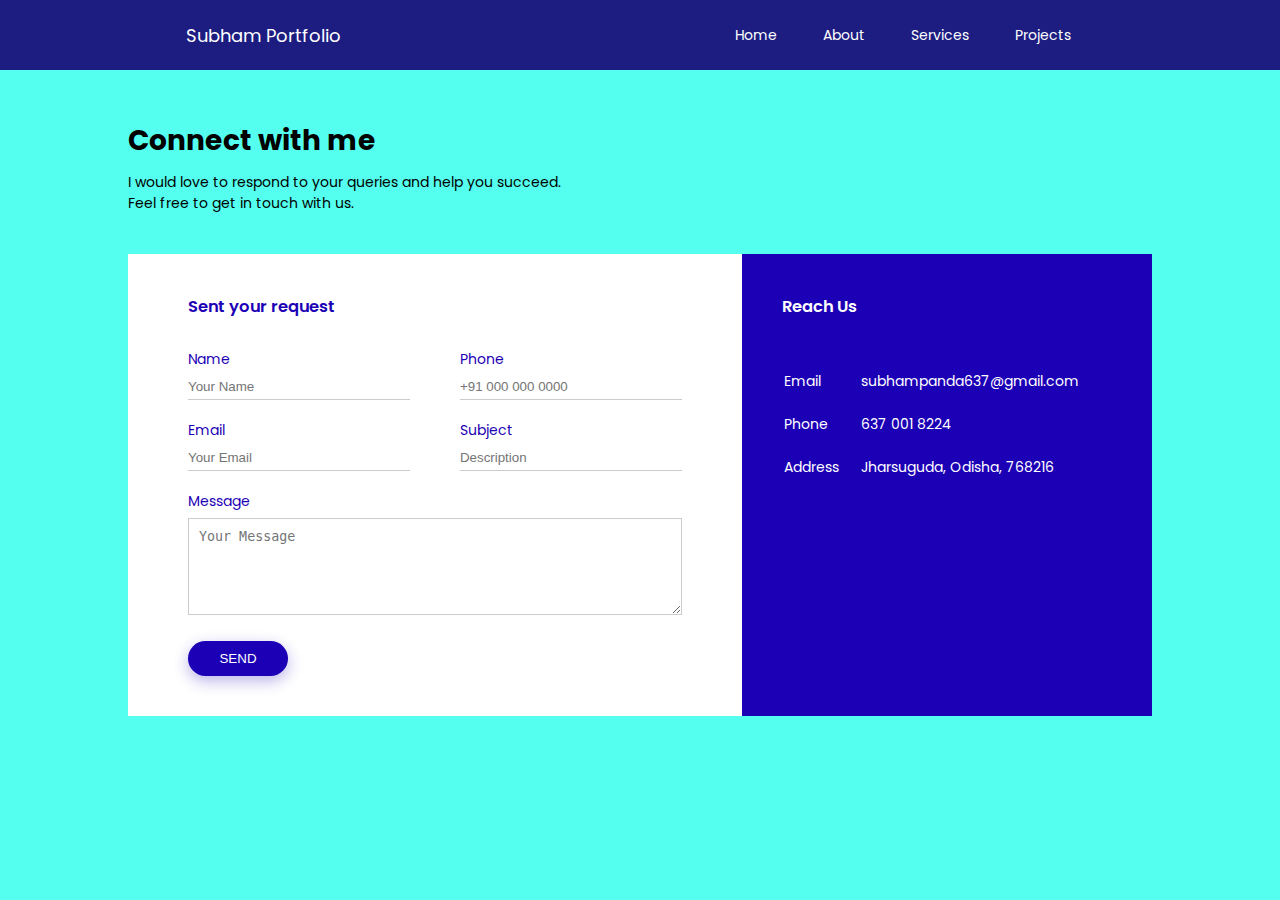
<file: contact.html>
<!DOCTYPE html>
<html lang="en">
<head>
    <meta charset="UTF-8">
    <title>Contact us</title>
    <link rel="stylesheet" href="contact.css">
    <link rel="preconnect" href="https://fonts.googleapis.com">
    <link rel="preconnect" href="https://fonts.gstatic.com" crossorigin>
    <link href="https://fonts.googleapis.com/css2?family=Poppins:wght@400;600;700&family=Roboto&display=swap"
        rel="stylesheet">
</head>
<body>
    <header>
        <nav>
            <div class="left">Subham Portfolio</div>
            <div class="right">
                <ul>
                    <li><a href="/">Home</a></li>
                    <li><a href="/">About</a></li>
                    <li><a href="/">Services</a></li>
                    <li><a href="/">Projects</a></li>
                </ul>
            </div>
        </nav>
    </header>

    <main></main>
    <div class="container">
        <h1>Connect with me</h1>
        <p>I would love to respond to your queries and help you succeed.<br> Feel free to get in touch with us.

        <div class="contact-box">
            <div class="contact-left">
                <h3>Sent your request</h3>
                <form>

                    <div class="input-row">
                        <div class="input-group">
                            <label>Name</label>
                            <input type="text" placeholder="Your Name">
                        </div>
                        <div class="input-group">
                            <label>Phone</label>
                            <input type="text" placeholder="+91 000 000 0000">
                        </div>
                    </div>

                    <div class="input-row">
                        <div class="input-group">
                            <label>Email</label>
                            <input type="email" placeholder="Your Email">
                        </div>
                        <div class="input-group">
                            <label>Subject</label>
                            <input type="text" placeholder="Description">
                        </div>
                    </div>

                    <label>Message</label>
                    <textarea rows="5" placeholder="Your Message"></textarea>

                    <button type="submit">SEND</button>

                </form>
            </div>
            <div class="contact-right">
                <h3>Reach Us</h3>

                <table>
                    <tr>
                        <td>Email</td>
                        <td>subhampanda637@gmail.com</td>
                    </tr>
                    <tr>
                        <td>Phone</td>
                        <td>637 001 8224</td>
                    </tr>
                    <tr>
                        <td>Address</td>
                        <td>Jharsuguda, Odisha, 768216</td>
                    </tr>
                </table>
            </div>
        </div>
        </p>
    </div>
</main>
</body>
</html>
</file>
<file: contact.css>
*{
    margin: 0;
    padding: 0;
}

body{
    background-color: #55ffef;
    font-size: 14px;
    font-family: 'Poppins', sans-serif;
}

nav {
    display: flex;
    justify-content: space-around;
    align-items: center;
    height: 70px;
    background-color: rgb(28, 28, 129);
}

nav .left{
    font-size: 18px;
    color: #fff;
}

nav ul {
    display: flex;
    justify-content: center;
}

nav ul li {
    list-style: none;
    margin: 0 23px;
}

nav ul li a {
    text-decoration: none;
    color: white;
}

nav ul li a:hover {
    color: rgb(103, 233, 129);
    font-size: 1.02rem;
}

.container{
    width: 80%;
    margin: 50px auto;
}

.contact-box{
    background: white;
    display: flex;
}

.contact-left{
    flex-basis: 60%;
    padding: 40px 60px;
}
.contact-right{
    flex-basis: 40%;
    padding: 40px;
    background-color: #1c00b5;
    color: white;
}
h1{
    margin-bottom: 10px;
}

.container p{
    margin-bottom: 40px;
}

.input-row{
    display: flex;
    justify-content: space-between;
    margin-bottom: 20px;
}
.input-row .input-group{
    flex-basis: 45%;
}

input{
    width: 100%;
    border: none;
    border-bottom: 1px solid #ccc;
    outline: none;
    padding-bottom: 5px;
}

textarea{
    width: 100%;
    border: 1px solid #ccc;
    outline: none;
    padding: 10px;
    box-sizing: border-box;
}

label{
    margin-bottom: 6px;
    display: block;
    color: #1c00b5;
}

button{
    background: #1c00b5;
    width: 100px;
    border: none;
    outline: none;
    color: #fff;
    height: 35px;
    border-radius: 30px;
    margin-top: 20px;
    box-shadow: 0px 5px 15px 0px rgba(28,0,181,0.3);
}

.contact-left h3{
    color: #1c00b5;
    font-weight: 600;
    margin-bottom: 30px;
}

.contact-right h3{
    font-weight: 600;
    margin-bottom: 30px;
}

tr td:first-child{
    padding-right: 20px;
}

tr td{
    padding-top: 20px;
}
</file>
